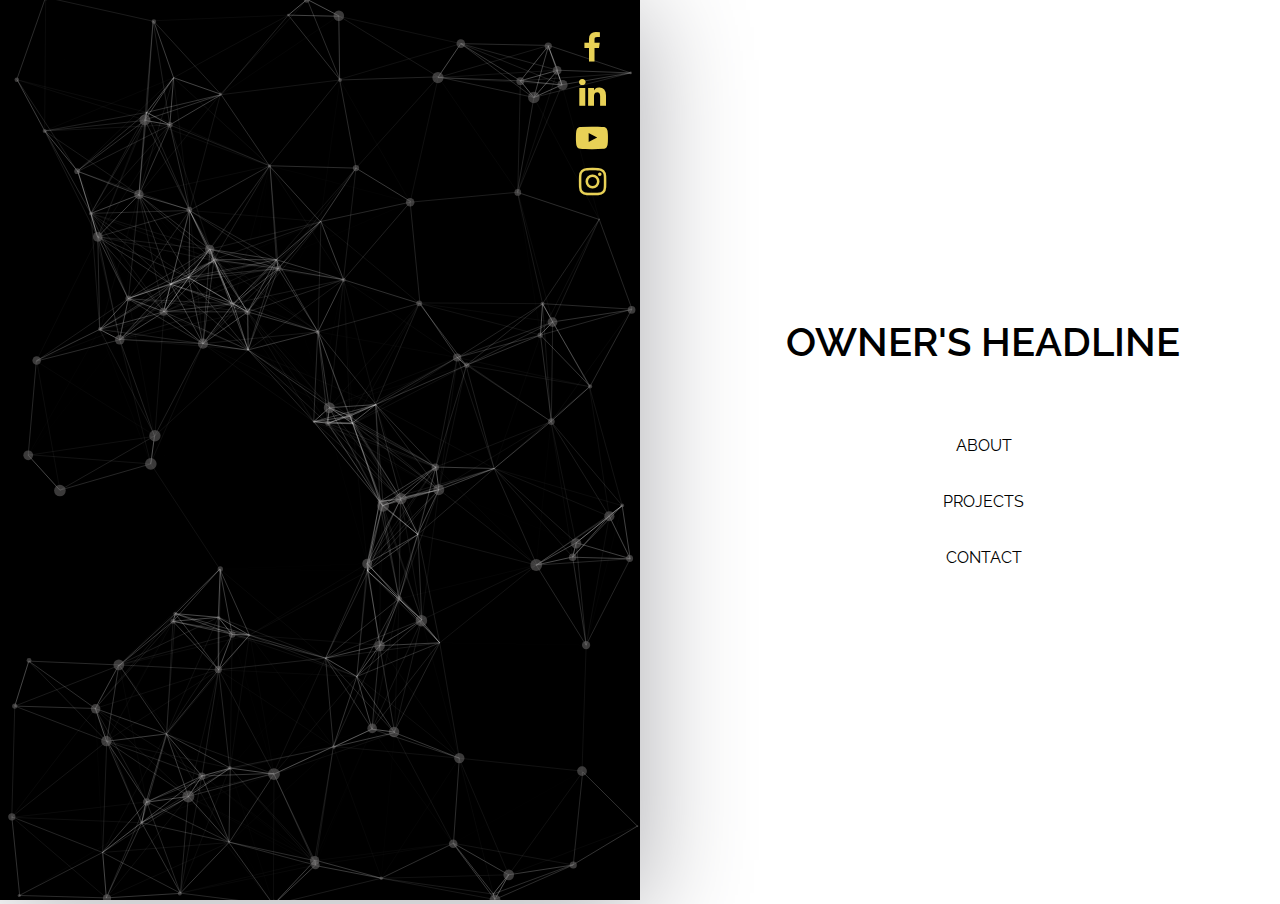
<file: index.html>
<!DOCTYPE html>

<head>
  <link type="text/css" rel="stylesheet" href="LPII.css">
  <link href="https://maxcdn.bootstrapcdn.com/font-awesome/4.7.0/css/font-awesome.min.css" rel="stylesheet" integrity="sha384-wvfXpqpZZVQGK6TAh5PVlGOfQNHSoD2xbE+QkPxCAFlNEevoEH3Sl0sibVcOQVnN" crossorigin="anonymous">
  <link href="https://fonts.googleapis.com/css?family=Raleway" rel="stylesheet">
  <meta name="viewport" content="width=device-width, initial-scale=1.0">

  <script async src="js/particles.js" ></script>
  <script async src="js/particles.min.js" ></script>
  <script async src="js/app.js" ></script>
</head>

<body>
  <div class="icons">
	  <i class="fa fa-facebook" aria-hidden="true"></i>
	  <i class="fa fa-linkedin" aria-hidden="true"></i>
	  <i class="fa fa-youtube-play" aria-hidden="true"></i>
	  <i class="fa fa-instagram" aria-hidden="true"></i>
  </div>
  <div class="text">
    <h1>Owner's Headline</h1>
	  <div class="menu">
        <p class="first">About</p>
        <p>Projects</p>
        <p>Contact</p>
	  </div>
  </div>
    
  <div id="particles-js"></div>
</body>
</file>
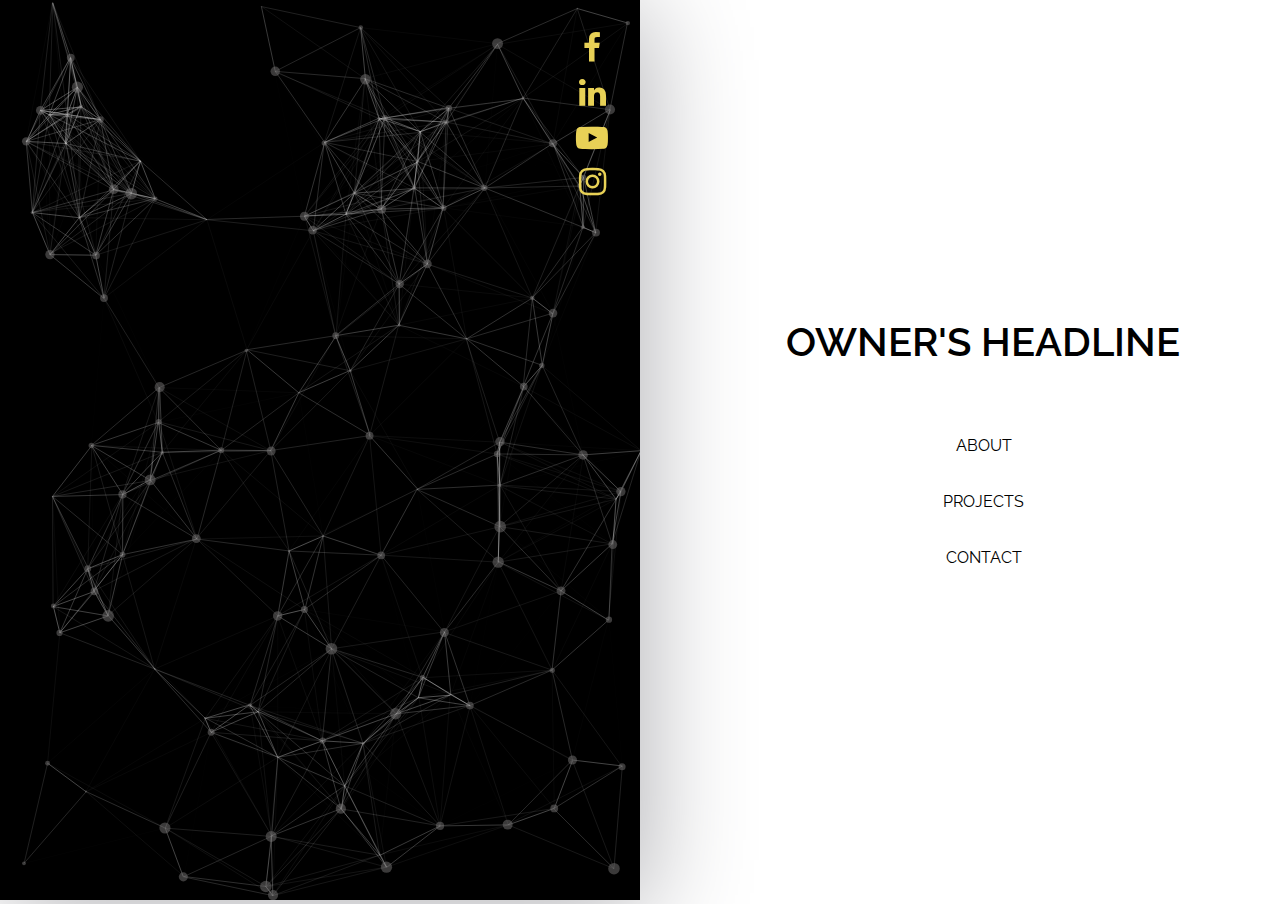
<file: index.html.html>
<!DOCTYPE html>

<head>
  <link type="text/css" rel="stylesheet" href="LPII%20-%20Stylesheet.css">
  <link href="https://maxcdn.bootstrapcdn.com/font-awesome/4.7.0/css/font-awesome.min.css" rel="stylesheet" integrity="sha384-wvfXpqpZZVQGK6TAh5PVlGOfQNHSoD2xbE+QkPxCAFlNEevoEH3Sl0sibVcOQVnN" crossorigin="anonymous">
  <link href="https://fonts.googleapis.com/css?family=Raleway" rel="stylesheet">
  <meta name="viewport" content="width=device-width, initial-scale=1.0">

  <script async src="js/particles.js" ></script>
  <script async src="js/particles.min.js" ></script>
  <script async src="js/app.js" ></script>
</head>

<body>
  <div class="icons">
	  <i class="fa fa-facebook" aria-hidden="true"></i>
	  <i class="fa fa-linkedin" aria-hidden="true"></i>
	  <i class="fa fa-youtube-play" aria-hidden="true"></i>
	  <i class="fa fa-instagram" aria-hidden="true"></i>
  </div>
  <div class="text">
    <h1>Owner's Headline</h1>
	  <div class="menu">
        <p class="first">About</p>
        <p>Projects</p>
        <p>Contact</p>
	  </div>
  </div>
    
  <div id="particles-js"></div>
</body>
</file>
<file: LPII.css>
* {
    margin: 0;
}

body {
    height: 100vh;
}

.text {
    box-sizing: content-box;
    width: 50%;
    height: 100vh;
    position: relative;
    float: right;
    background-color: #ffffff;
    display: flex;
    flex-direction: column;
    justify-content: center;
    align-items: flex-end;
	margin-bottom: 0;
	padding-bottom: 0;
    font-family: "Raleway", sans-serif;;
    line-height: 3.5em;
}

h1 {
    font-size: 2.5rem;
	font-weight: 600;
	text-transform: uppercase;
}

h1, p {
    margin-right: 2.5em;
}

.menu {
	display: flex;
	flex-direction: column;
	align-items: center;
}

p {
    position: relative;
	text-transform: uppercase;
	margin-right: 16em;
}

p:hover {
	color: #aa9319;
}

.first {
    margin-top: 3em;
}

#particles-js {
    box-sizing: content-box;
    width: 50%;
    height: 100vh;
    margin-bottom: 0;
	padding-bottom: 0;
    position: relative;
    float: left;
    background-color: #000000;
    box-shadow: 5px 10px 100px #b0b0b4;
}


.icons {
    position: absolute;
    z-index: 1;
    font-size: 2em;
	color: #e8d156;
    margin-left: 18em;
	margin-top: 1em;
	display: flex;
	flex-direction: column;
	align-items: center;
}

i {
	padding-bottom: 0.4em;
}

@media only screen and (max-width: 1000px) {
	
	h1 {
		margin-right: 1em;
	}
	
	p {
		margin-right: 13em;
	}
	
	.icons {
		margin-left: 19.5em;
		display: flex;
		flex-direction: row;
		color: #c7a909;
	}
	
	i {
		padding-right: 0.5em;
	}
}

@media only screen and (max-width: 900px) {
	h1 {
		font-size: 2rem;
		margin-right: 1.5em;
	}
	
	.first, p {
		margin-right: 10em;
	}
	
	.icons {
		margin-left: 16.5em;
	}
}

@media only screen and (max-width: 800px) {
	
	h1 {
		font-size: 1.3rem;
		margin-left: 1em;
		margin-right: -1em;
	}
	
	.menu {
		margin-right: -8em;
	}
	
	.icons {
		display: flex;
		flex-direction: column;
		margin-left: 2.5em;
		margin-top: 5.5em;
		font-size: 1.5em;
	}
}
</file>
